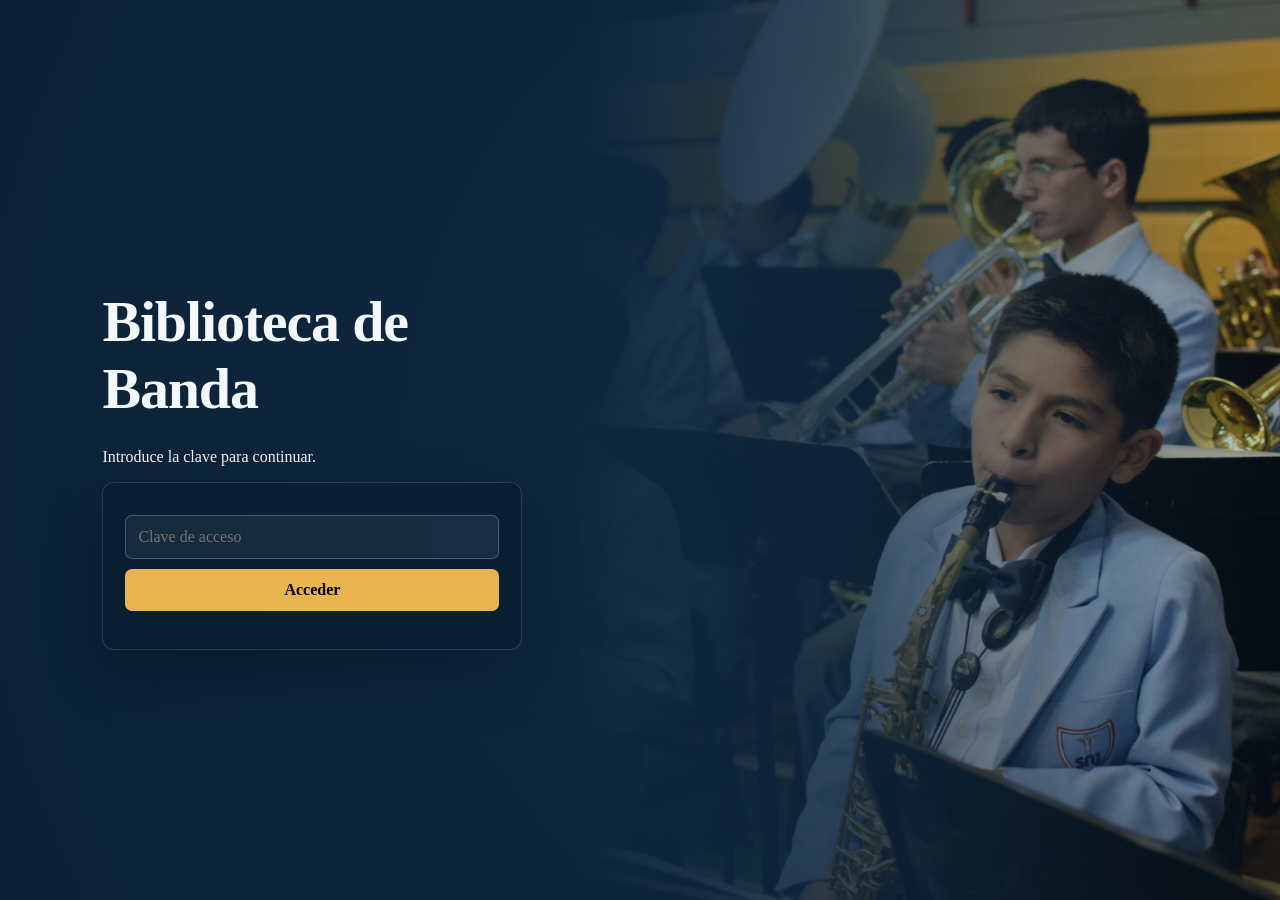
<file: index.html>
<!DOCTYPE html>
<html lang="es">
<head>
  <meta charset="UTF-8">
  <meta http-equiv="refresh" content="0; url=Base/">
  <title>Biblioteca de Banda</title>
</head>
<body>
  <p>Abriendo la Biblioteca de Banda...</p>
  <script>
    window.location.replace("Base/");
  </script>
</body>
</html>
</file>
<file: Base/css/style.css>
body {
  margin: 0;
  min-height: 100vh;
  display: grid;
  place-items: center;
  font-family: Georgia, serif;
  background: #102a43;
  color: white;
}

main {
  width: min(90%, 420px);
  text-align: center;
}

input,
button {
  box-sizing: border-box;
  width: 100%;
  padding: 12px;
  margin-top: 10px;
  font: inherit;
}

button {
  cursor: pointer;
  background: #e8b44f;
  border: 0;
}

#error-message {
  color: #ffb4a2;
}
body {
  position: relative;
  min-height: 100vh;
  margin: 0;
  background: #102a43;
}

body.viewer-open { overflow: hidden; }

#logout-button {
  position: fixed;
  right: 24px;
  bottom: 24px;
  width: auto;
  padding: 12px 18px;
  z-index: 10;
}

#library-screen.empty-state {
  display: none;
}

#library-screen[hidden] {
  display: none;
}

#login-screen {
  position: fixed;
  inset: 0;
  width: 100%;
  max-width: none;
  box-sizing: border-box;
  z-index: 5;
  display: grid;
  justify-items: start;
  align-content: center;
  padding: 0 clamp(32px, 8vw, 120px);
  background-color: #102a43;
  background-image:
    linear-gradient(90deg, #102a43 0%, #102a43 45%, rgba(16, 42, 67, 0.82) 65%, rgba(16, 42, 67, 0.2) 100%),
    url("../Multimedia/etqwhjnbwjnhb.jpg");
  background-position: center, right center;
  background-repeat: no-repeat;
  background-size: cover, auto 100%;
}

#login-screen > * {
  width: min(90%, 420px);
  text-align: left;
}

#login-screen[hidden] {
  display: none;
}

#library-screen[hidden] { display: none; }
#religious-screen[hidden], .library-layout[hidden] { display: none; }

#library-screen {
  width: 100%;
  min-height: 100vh;
  color: #f4f7fb;
  background: #102a43;
  font-family: Arial, sans-serif;
}

.library-header { min-height: 70px; display: flex; align-items: center; gap: 6px; padding: 0 4% 0 8px; background: #0b1f33; border-bottom: 1px solid #274866; }
.library-logo { display: block; flex: 0 0 auto; width: 120px; height: 48px; object-fit: contain; }
.brand { color: #fff; font-size: 22px; text-decoration: none; white-space: nowrap; }
.brand strong { color: #e8b44f; }
.search-container { position: relative; flex: 0 1 360px; width: min(32vw, 360px); }
.search-box { display: flex; align-items: center; gap: 8px; width: 100%; padding: 0 8px 0 14px; border: 1px solid #3a5b76; border-radius: 5px; color: #a9bfd2; }
.search-box input { width: 100%; margin: 0; padding: 0; border: 0; outline: 0; background: transparent; color: #fff; }
.search-button { width: auto; margin: 0; padding: 7px 5px; color: #a9bfd2; background: transparent; font-size: 17px; }
.search-suggestions { position: absolute; top: calc(100% + 8px); left: 0; z-index: 20; width: 100%; overflow: hidden; background: #0d2338; border: 1px solid #3a5b76; border-radius: 4px; box-shadow: 0 12px 24px rgba(0, 0, 0, .28); }
.suggestion-item { display: flex; align-items: center; gap: 10px; width: 100%; margin: 0; padding: 12px; color: #fff; text-align: left; background: transparent; border: 0; border-bottom: 1px solid #274866; }.suggestion-item:hover { background: #1d4565; }.suggestion-icon { color: #e8b44f; font-size: 20px; }.suggestion-item strong, .suggestion-item small { display: block; }.suggestion-item strong { font-size: 12px; }.suggestion-item small { margin-top: 4px; color: #9eb5c8; font-size: 11px; }.suggestion-arrow { margin-left: auto; color: #e8b44f; }.no-suggestions { margin: 0; padding: 14px; color: #9eb5c8; font-size: 13px; }
.main-nav { display: flex; gap: 22px; margin-left: auto; }
.main-nav a { color: #b7c9d8; text-decoration: none; font-size: 14px; }
.main-nav a.active { color: #e8b44f; }
#logout-button { position: static; width: auto; margin: 0; padding: 10px 14px; color: #102a43; background: #e8b44f; border-radius: 3px; }
.library-layout { display: grid; grid-template-columns: 220px minmax(0, 1fr) 260px; min-height: calc(100vh - 70px); }
.library-sidebar { padding: 28px 16px; background: #0d2338; border-right: 1px solid #274866; }
.sidebar-heading { display: flex; justify-content: space-between; margin: 0 12px 22px; color: #fff; font-weight: bold; }
.icon-button { width: auto; margin: 0; padding: 0 8px; color: #e8b44f; background: transparent; font-size: 22px; }
.sidebar-link { display: flex; justify-content: space-between; padding: 12px; color: #a9bfd2; text-decoration: none; font-size: 14px; border-radius: 4px; }
.sidebar-link.selected, .sidebar-link:hover { color: #fff; background: #1d4565; }
.sidebar-link.category-link { color: #e8b44f; margin-top: 6px; }
.sidebar-section-title { margin: 28px 12px 8px; color: #6f8ca3; font-size: 11px; text-transform: uppercase; }
.scores-area { padding: 46px clamp(24px, 5vw, 72px); }
.section-intro { display: flex; align-items: center; justify-content: space-between; gap: clamp(28px, 7vw, 100px); margin-bottom: 34px; }
.intro-copy { flex: 1 1 500px; text-align: center; }
.eyebrow { margin: 0 0 9px; color: #e8b44f; font-size: 11px; letter-spacing: 1px; text-transform: uppercase; }
.section-intro h1 { max-width: 620px; margin: 0 auto; font-size: 36px; }
.music-moment { position: relative; flex: 0 1 330px; height: 330px; padding: 30px; overflow: hidden; border: 1px solid var(--line); border-radius: 12px; background: linear-gradient(145deg, rgba(32, 84, 118, .78), rgba(13, 35, 56, .9)); box-shadow: 0 16px 30px rgba(0, 0, 0, .14); }
.instrument-logo { display: block; width: 100%; height: 106px; margin: 0 auto 12px; object-fit: contain; border-radius: 8px; }
.instrument-name { margin: 0 0 16px; color: var(--gold); font-size: 12px; letter-spacing: .08em; text-align: center; text-transform: uppercase; }
.music-moment #music-quote { position: relative; z-index: 1; height: 96px; margin: 0; color: var(--ink); font-family: Georgia, serif; font-size: 21px; line-height: 1.25; overflow: hidden; }
.music-moment small { color: var(--muted); font-size: 12px; }
.phrase-changing { opacity: .25; transform: translateY(4px); transition: opacity .18s ease, transform .18s ease; }
.section-intro .section-description { max-width: 560px; margin: 18px 0 0; line-height: 1.6; }
.library-placeholder { width: min(100%, 460px); margin-top: 16px; padding: 11px 14px; color: #fff; background: #0d2338; border: 1px solid #3a5b76; border-radius: 3px; outline: 0; }
.library-placeholder::placeholder { color: #7894aa; }
.section-description, .score-details p, .panel-copy { color: #9eb5c8; }
.primary-button, .open-button { width: auto; margin: 0; padding: 12px 16px; color: #102a43; background: #e8b44f; border-radius: 3px; }
.score-grid { display: grid; grid-template-columns: repeat(auto-fit, minmax(190px, 1fr)); gap: 20px; }
.library-overview { display: flex; align-items: center; gap: 28px; max-width: 760px; margin: 0 0 28px; padding: 18px 22px; border: 1px solid var(--line); border-radius: 10px; background: rgba(13, 35, 56, .62); }
.library-overview div { display: grid; gap: 3px; min-width: 78px; }
.library-overview strong { color: var(--gold); font-family: Georgia, serif; font-size: 25px; }
.library-overview span { color: var(--muted); font-size: 11px; text-transform: uppercase; letter-spacing: .06em; }
.library-overview p { margin: 0 0 0 auto; color: var(--ink); font-size: 13px; }
.score-card { overflow: hidden; background: #173b59; border: 1px solid #2a526f; border-radius: 5px; }
.score-cover { height: 190px; display: flex; flex-direction: column; align-items: center; justify-content: center; gap: 12px; color: #fff; text-align: center; }
.score-cover span { font-size: 42px; color: #e8b44f; }.score-cover strong { font-size: 18px; letter-spacing: 1px; }.cover-blue { background: #1e5273; }.cover-gold { background: #816632; }.cover-photo { background: #12304a; }.cover-photo img { width: 100%; height: 100%; object-fit: cover; }
.score-details { padding: 16px; }.score-details h2 { margin: 0 0 7px; font-size: 17px; }.score-details p { margin: 0 0 14px; font-size: 13px; }.score-tag { color: #b9d7df; font-size: 12px; }
.details-panel { padding: 40px 24px; background: #0d2338; border-left: 1px solid #274866; }.panel-art { height: 170px; display: grid; place-items: center; margin-bottom: 28px; color: #e8b44f; background: #1d4565; font-size: 80px; }.details-panel h2 { margin: 0 0 8px; font-size: 25px; }.panel-rule { margin: 28px 0; border-top: 1px solid #274866; }.panel-label { margin: 0 0 5px; color: #7894aa; font-size: 12px; }.panel-value { margin: 0 0 28px; }.open-button { width: 100%; }
.category-screen { min-height: calc(100vh - 70px); padding: 48px clamp(24px, 7vw, 110px); background: #102a43; }
.back-button { width: auto; margin: 0 0 48px; padding: 10px 14px; color: #b7c9d8; background: #173b59; border: 1px solid #3a5b76; border-radius: 3px; }
.category-screen h1 { margin: 0; font-size: 38px; }.category-grid { display: grid; grid-template-columns: repeat(auto-fit, minmax(250px, 1fr)); gap: 18px; max-width: 760px; margin-top: 36px; }.category-card { display: flex; align-items: center; gap: 18px; padding: 24px; color: #fff; text-decoration: none; background: #173b59; border: 1px solid #2a526f; border-radius: 5px; }.category-card:hover { border-color: #e8b44f; background: #1d4565; }.category-icon { display: grid; place-items: center; flex: 0 0 52px; width: 52px; height: 52px; color: #e8b44f; background: #0d2338; font-size: 28px; }.category-card strong, .category-card small { display: block; }.category-card small { margin-top: 7px; color: #9eb5c8; font-size: 13px; }.instrument-list { display: flex; flex-wrap: wrap; gap: 6px; }.instrument-info { padding: 3px 7px; color: #d5e5ef; background: #0d2b45; border-radius: 3px; }.no-instruments { color: #7894aa; font-style: italic; }

@media (max-width: 900px) { .library-layout { grid-template-columns: 180px minmax(0, 1fr); }.details-panel { display: none; }.main-nav { display: none; } }
@media (max-width: 600px) { .library-header { flex-wrap: wrap; padding: 14px 5%; }.search-container { order: 3; width: 100%; flex-basis: 100%; }.library-layout { display: block; }.library-sidebar { display: none; }.scores-area { padding: 32px 5%; }.section-intro { align-items: start; flex-direction: column; }.section-intro h1 { font-size: 30px; } }

@media (max-width: 700px) {
  #login-screen {
    background-image: none;
  }
}

#score-viewer[hidden] { display: none; }
.score-viewer { height: 100vh; overflow: hidden; background: #102a43; }
.viewer-toolbar { display: flex; align-items: center; justify-content: space-between; padding: 22px 4%; background: #0d2338; border-bottom: 1px solid #274866; }
.viewer-toolbar .back-button { margin: 0; }
.viewer-tools { display: flex; align-items: center; flex-wrap: wrap; gap: 12px; color: #b7c9d8; font-size: 13px; }
.viewer-tools select { min-width: 180px; padding: 10px 12px; color: #fff; background: #102a43; border: 1px solid #3a5b76; border-radius: 3px; }
.viewer-action { width: auto; margin: 0; padding: 10px 12px; color: #102a43; background: #e8b44f; border-radius: 3px; }
.viewer-layout { display: grid; grid-template-columns: minmax(0, 1fr) 280px; height: calc(100vh - 139px); }
.sheet-stage { display: grid; place-items: start center; row-gap: 18px; padding: 36px; overflow-y: auto; overflow-x: hidden; background: #1a2936; }
.sheet-stage img { display: block; width: min(100%, 800px); height: auto; object-fit: contain; box-shadow: 0 10px 30px rgba(0, 0, 0, .3); }
.viewer-details { padding: 44px 26px; background: #0d2338; border-left: 1px solid #274866; }
.viewer-details h1 { margin: 0 0 8px; font-size: 25px; }
.viewer-note { color: #9eb5c8; line-height: 1.5; font-size: 13px; }
@media (max-width: 700px) { .viewer-toolbar { align-items: stretch; flex-direction: column; gap: 14px; }.viewer-tools { justify-content: space-between; }.viewer-layout { display: block; height: calc(100vh - 139px); }.sheet-stage { height: 70vh; box-sizing: border-box; padding: 18px 10px; }.viewer-details { height: calc(30vh - 1px); box-sizing: border-box; overflow-y: auto; border-top: 1px solid #274866; border-left: 0; padding: 24px 20px; } }

/* Visual polish and shared interaction states */
:root {
  --ink: #f4f7fb;
  --muted: #9eb5c8;
  --quiet: #7894aa;
  --navy: #081a2b;
  --surface: #0d2338;
  --surface-raised: #173b59;
  --surface-hover: #205476;
  --line: rgba(154, 190, 214, .2);
  --gold: #f0bd59;
  --gold-soft: rgba(240, 189, 89, .14);
  --ease-out: cubic-bezier(.2, .8, .2, 1);
}

* { box-sizing: border-box; }

html { scroll-behavior: smooth; }

body { background: var(--navy); color: var(--ink); }

button,
input,
select { transition: border-color .2s ease, background-color .2s ease, color .2s ease, box-shadow .2s ease, transform .2s var(--ease-out); }

button:hover { transform: translateY(-1px); }
button:active { transform: translateY(0); }

button:focus-visible,
a:focus-visible,
input:focus-visible,
select:focus-visible { outline: 2px solid var(--gold); outline-offset: 3px; }

#login-screen { background-color: var(--navy); }

#login-screen::after { content: ""; position: absolute; inset: 0; pointer-events: none; background: radial-gradient(circle at 75% 50%, transparent 0 14%, rgba(8, 26, 43, .18) 45%, rgba(8, 26, 43, .58) 100%); }
#login-screen > * { position: relative; z-index: 1; animation: rise-in .7s var(--ease-out) both; }
#login-screen > p { animation-delay: .08s; }
#login-screen > form { animation-delay: .16s; }
#login-screen h1 { margin-bottom: 10px; font-size: clamp(36px, 5vw, 58px); letter-spacing: -.02em; }
#login-screen form { padding: 22px; background: rgba(8, 26, 43, .54); border: 1px solid var(--line); border-radius: 12px; box-shadow: 0 24px 60px rgba(0, 0, 0, .24); backdrop-filter: blur(8px); }
#login-screen input { border: 1px solid rgba(154, 190, 214, .35); border-radius: 7px; background: rgba(255, 255, 255, .06); color: var(--ink); }
#login-screen input:focus { border-color: var(--gold); background: rgba(255, 255, 255, .1); box-shadow: 0 0 0 4px var(--gold-soft); }
#login-screen button { border-radius: 7px; font-weight: 700; }

.library-header { position: sticky; top: 0; z-index: 15; min-height: 76px; background: rgba(8, 26, 43, .9); border-bottom-color: var(--line); box-shadow: 0 8px 24px rgba(0, 0, 0, .12); backdrop-filter: blur(14px); }
.brand { font-family: Georgia, serif; font-size: 24px; letter-spacing: -.03em; }
.search-box { height: 42px; background: rgba(255, 255, 255, .04); border-color: var(--line); border-radius: 9px; }
.search-box:focus-within { border-color: var(--gold); box-shadow: 0 0 0 4px var(--gold-soft); }
#logout-button, .viewer-action { border-radius: 7px; box-shadow: 0 8px 18px rgba(240, 189, 89, .12); }

.library-layout { min-height: calc(100vh - 76px); }
.library-sidebar { padding-top: 34px; background: rgba(7, 24, 40, .72); border-right-color: var(--line); }
.sidebar-link { margin-bottom: 3px; border: 1px solid transparent; transition: background-color .2s ease, border-color .2s ease, color .2s ease, transform .2s var(--ease-out); }
.sidebar-link:hover { transform: translateX(3px); }
.sidebar-link.selected { background: var(--gold-soft); border-color: rgba(240, 189, 89, .18); }

.scores-area { padding-top: clamp(38px, 6vw, 82px); background: radial-gradient(circle at 80% 10%, rgba(32, 84, 118, .22), transparent 34%); }
.section-intro { margin-bottom: 42px; }
.section-intro h1 { max-width: 620px; font-family: Georgia, serif; font-size: clamp(34px, 4vw, 52px); line-height: 1.04; letter-spacing: -.035em; }
.library-placeholder { height: 48px; border-radius: 8px; background: rgba(13, 35, 56, .82); border-color: var(--line); }
.library-placeholder:focus { border-color: var(--gold); box-shadow: 0 0 0 4px var(--gold-soft); }
.score-grid, .category-grid { gap: 16px; }
.category-card { position: relative; overflow: hidden; border-radius: 10px; border-color: var(--line); background: linear-gradient(145deg, rgba(32, 84, 118, .7), rgba(13, 35, 56, .92)); box-shadow: 0 8px 20px rgba(0, 0, 0, .1); transition: transform .25s var(--ease-out), border-color .25s ease, box-shadow .25s ease, background-color .25s ease; }
.category-card::after { content: ""; position: absolute; width: 90px; height: 90px; right: -34px; bottom: -42px; border: 1px solid rgba(240, 189, 89, .28); border-radius: 50%; }
.category-card:hover { transform: translateY(-5px); border-color: rgba(240, 189, 89, .7); background: linear-gradient(145deg, rgba(32, 84, 118, .95), rgba(13, 35, 56, .95)); box-shadow: 0 16px 30px rgba(0, 0, 0, .2); }
.category-icon { border-radius: 8px; background: var(--gold-soft); }
.details-panel, .viewer-details { background: rgba(7, 24, 40, .72); border-left-color: var(--line); }
.panel-art { border-radius: 10px; background: linear-gradient(145deg, #205476, #102a43); box-shadow: inset 0 0 0 1px rgba(240, 189, 89, .12); }

.category-screen { background: radial-gradient(circle at 75% 15%, rgba(32, 84, 118, .26), transparent 34%), var(--navy); }
.back-button { border-radius: 7px; }
.back-button:hover { color: var(--ink); border-color: var(--gold); background: var(--gold-soft); }
.instrument-info { border: 1px solid rgba(154, 190, 214, .12); }

.viewer-toolbar { background: rgba(7, 24, 40, .9); border-bottom-color: var(--line); backdrop-filter: blur(12px); }
.viewer-tools select { border-radius: 7px; border-color: var(--line); }
.viewer-tools select:focus { border-color: var(--gold); box-shadow: 0 0 0 4px var(--gold-soft); }
.sheet-stage { background: #152432; }
.sheet-stage img { border-radius: 4px; box-shadow: 0 18px 36px rgba(0, 0, 0, .36); animation: sheet-in .45s var(--ease-out) both; }
.search-suggestions { border-color: var(--line); border-radius: 9px; backdrop-filter: blur(12px); }

@keyframes rise-in { from { opacity: 0; transform: translateY(12px); } to { opacity: 1; transform: translateY(0); } }
@keyframes sheet-in { from { opacity: 0; transform: translateY(10px) scale(.99); } to { opacity: 1; transform: translateY(0) scale(1); } }

@media (max-width: 600px) {
  .library-header { gap: 5px; }
  .library-logo { width: 100px; height: 40px; }
  .brand { font-size: 21px; }
  #logout-button { margin-left: auto; }
  .section-intro h1 { font-size: 36px; }
  .section-intro { align-items: stretch; flex-direction: column; gap: 28px; }
  .music-moment { flex-basis: auto; height: 330px; }
  .category-card { padding: 20px; }
  .library-overview { align-items: flex-start; flex-wrap: wrap; gap: 18px 24px; }
  .library-overview p { flex-basis: 100%; margin: 0; }
}

@media (prefers-reduced-motion: reduce) {
  html { scroll-behavior: auto; }
  *, *::before, *::after { animation-duration: .01ms !important; animation-iteration-count: 1 !important; transition-duration: .01ms !important; }
}
</file>
